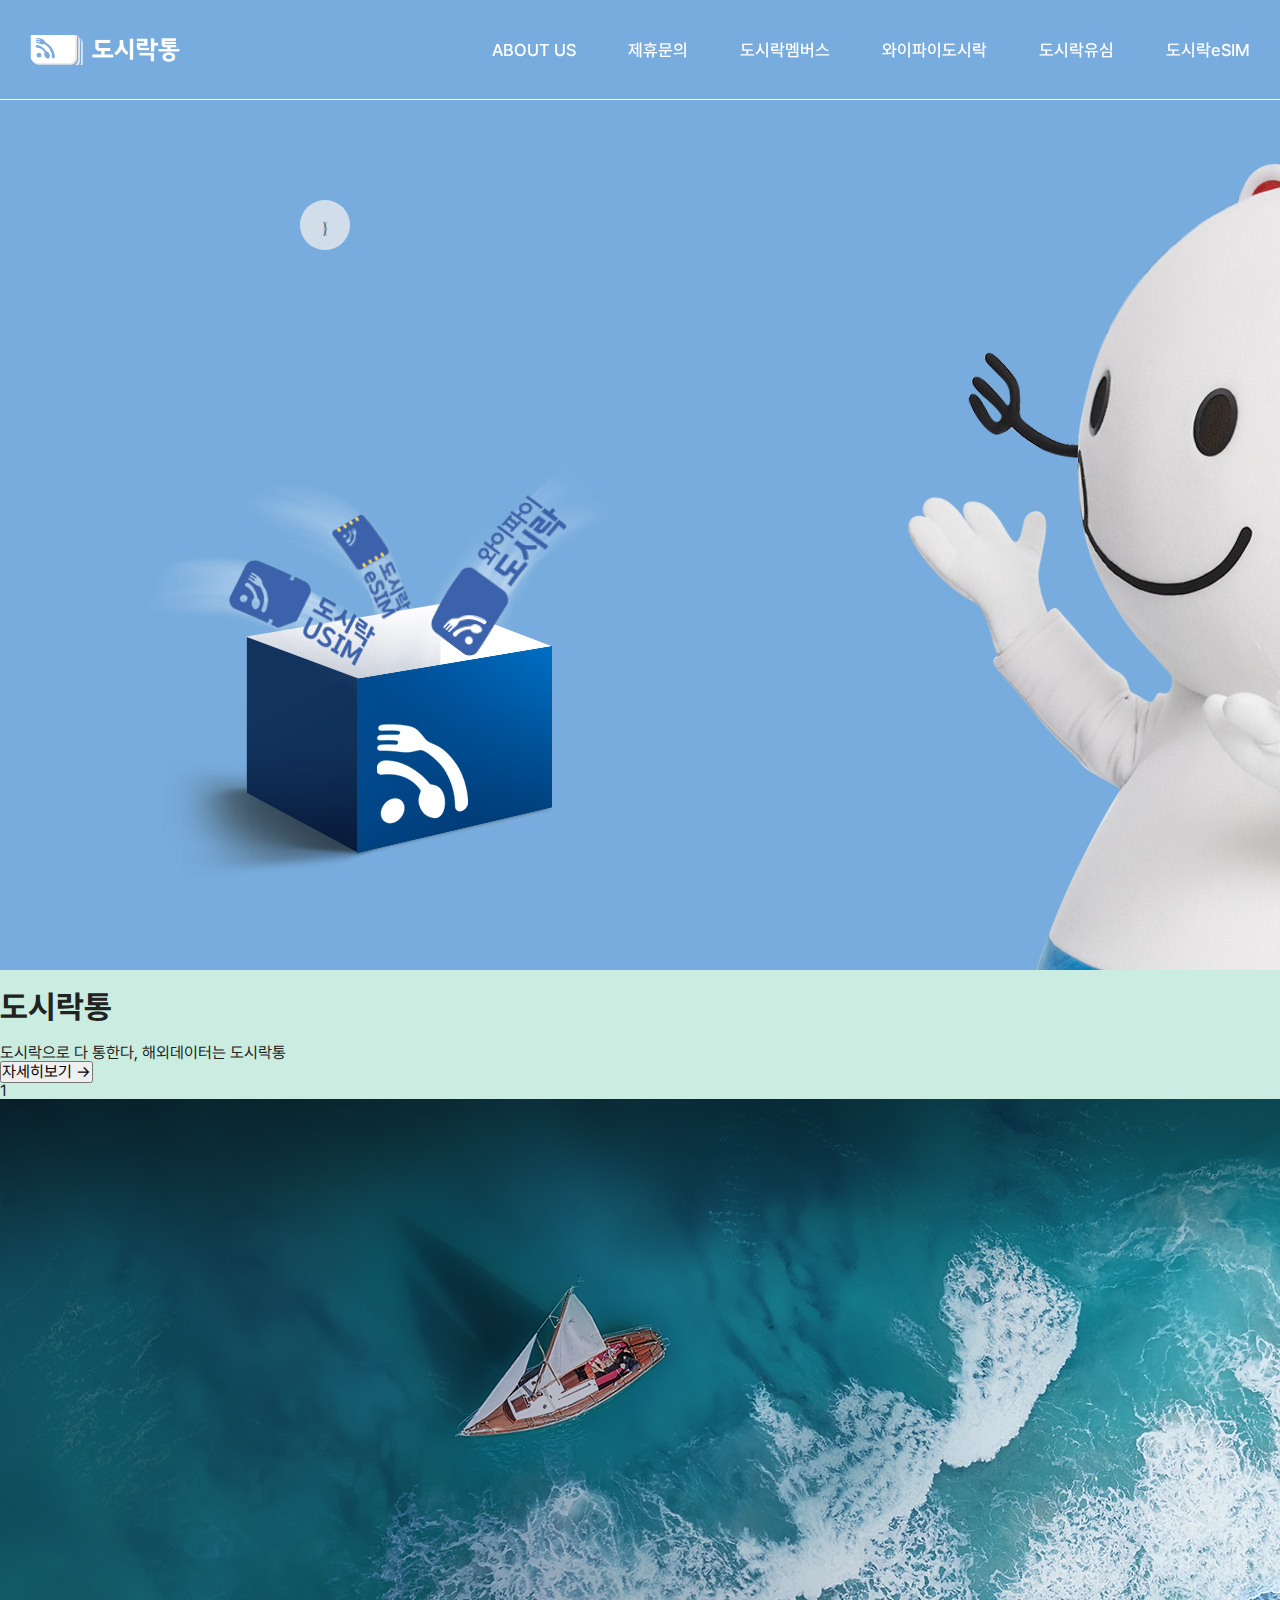
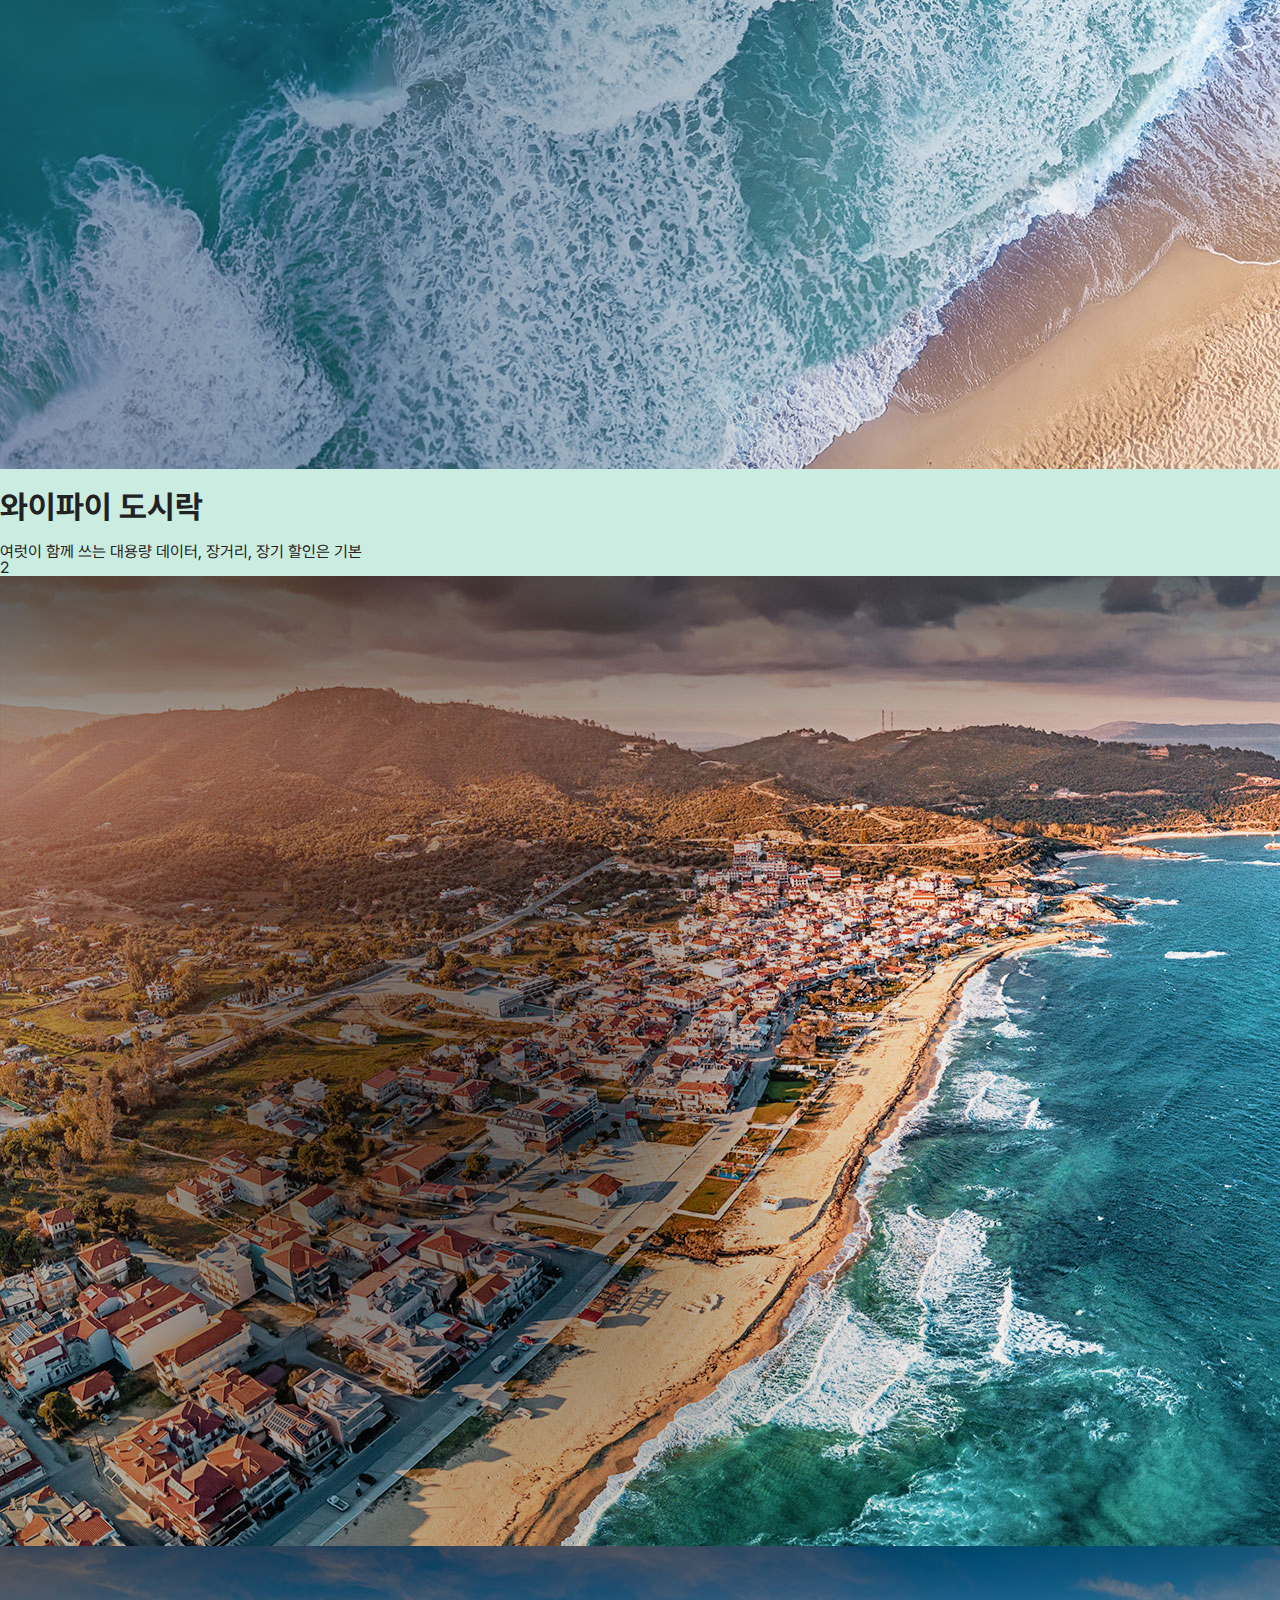
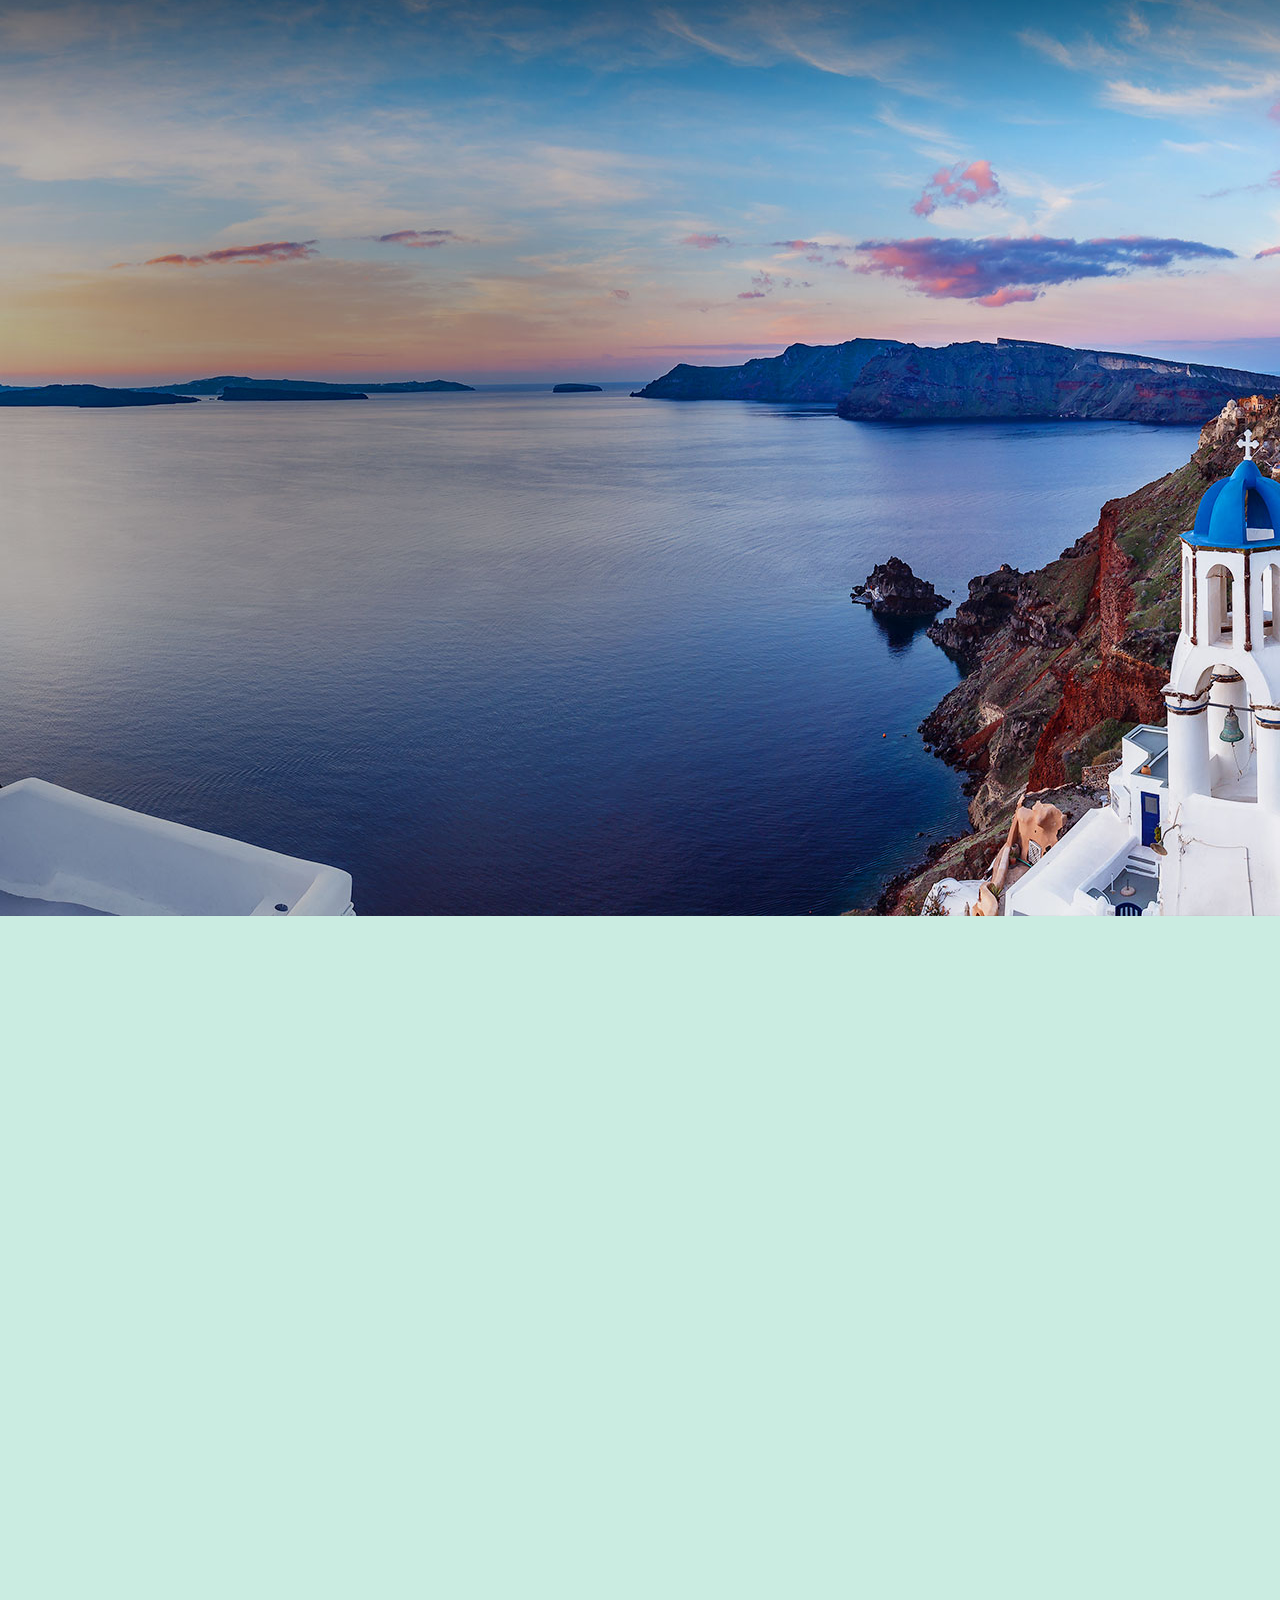
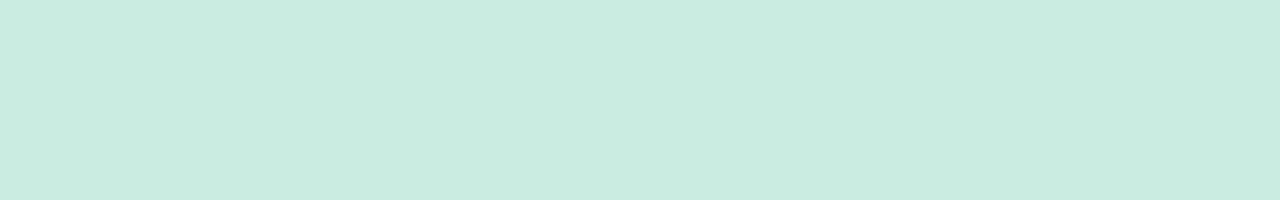
<file: 2023.07.17/dosirakong/index copy.html>
<!DOCTYPE html>
<html lang="ko">
    <head>
        <meta charset="UTF-8" />
        <meta http-equiv="X-UA-Compatible" content="IE=edge" />
        <meta name="viewport" content="width=device-width, initial-scale=1, minimum-scale=1, maximum-scale=1, user-scalable=no" />
        <meta name="format-detection" content="telephone=no" />
        <link rel="stylesheet" href="css/style copy.css" />
        <!-- apple touch 아이콘 만들어 넣기 -->
        <link rel="shortcut icon" href="https://d01.wifidosirak.com/tong/images/common/favicon.png" />
        <title>도시락으로 다 통한다, 해외 데이터는 도시락통</title>
        <!-- SEO -->
        <meta name="title" content="도시락으로 다 통한다, 해외데이터는 도시락통" />
        <meta
            name="keywords"
            content="와이파이도시락, 도시락유심, 도시락eSIM, 포켓와이파이, 유심, 와이파이에그, ESIM, 유심칩,로밍, 해외로밍, 해외유심, 데이터로밍, 인천공항유심, e심, 유심구매, 베트남유심, 유럽유심, 미국유심, 태국유심, 필리핀유심"
        />
        <meta name="author" content="WIDEMOBILE" />
        <meta name="description" content="도시락으로 다 통한다,해외 데이터는 도시락통! 와이파이도시락, 도시락유심, 도시락eSIM을 모두 담은 도시락통" />
        <meta name="Robots" content="noindex, nofollow" />
        <!-- Open Graph -->
        <meta property="og:type" content="website" />
        <meta property="og:title" content="도시락으로 다 통한다,해외 데이터는 도시락통" />
        <meta property="og:site_name" content="도시락으로 다 통한다, 해외 데이터는 도시락통" />
        <meta property="og:description" content="도시락으로 다 통한다, 해외 데이터는 도시락통! 와이파이도시락, 도시락유심, 도시락eSIM을모두 담은 도시락통" />
        <meta property="og:image" content="https://d01.wifidosirak.com/tong/images/common/dosiraktong.png" />
        <meta property="og:url" content="https://www.dosiraktong.com" />
        <link rel="canonical" href="https://www.dosiraktong.com" />
        <!-- Twitter -->
        <meta name="twitter:title" content="도시락으로 다 통한다, 해외 데이터는 도시락통" />
        <meta name="twitter:description" content="도시락으로 다 통한다, 해외 데이터는 도시락통! 와이파이도시락, 도시락유심, 도시락eSIM을모두 담은 도시락통" />
        <script src="js/respond.min.js"></script>
        <!--[if lt IE 9]>
            <script src="js/html5shiv.js"></script>
        <![endif]-->
        <!-- CSS3 적용 -->
        <!-- <script src="js/prefixfree.min.js"></script> -->
        <!-- css 초기화 -->
        <link rel="stylesheet" href="css/normalize.css" />
        <!-- js -->
        <script src="js/script.js"></script>
    </head>
    <body>
        <!-- 안내창 -->
        <!-- gotop -->
        <div class="wrap">
            <!-- 상단 -->
            <header class="header">
                <a href="index.html" class="logo"></a>
                <nav class="nav">
                    <ul class="gnb">
                        <li>
                            <a href="#"><span>ABOUT US</span></a>
                        </li>
                        <li>
                            <a href="#"><span>제휴문의</span></a>
                        </li>
                        <li>
                            <a href="#"><span>도시락멤버스</span></a>
                        </li>
                        <li>
                            <a href="#"><span>와이파이도시락</span></a>
                        </li>
                        <li>
                            <a href="#"><span>도시락유심</span></a>
                        </li>
                        <li>
                            <a href="#"><span>도시락eSIM</span></a>
                        </li>
                    </ul>
                </nav>
                <button class="mbt">
                    <span></span>
                    <span></span>
                    <span></span>
                </button>
                <!-- 모바일 gnb -->
                <div class="nav-mb">
                    <ul class="nav-mb-gnb">
                        <li><a href="#">ABOUT US</a></li>
                        <li><a href="#">제휴문의</a></li>
                        <li><a href="#">도시락멤버스</a></li>
                        <li><a href="#">와이파이도시락</a></li>
                        <li><a href="#">도시락유심</a></li>
                        <li><a href="#">도시락eSIM</a></li>
                    </ul>
                </div>
            </header>
            <!-- 비주얼 -->
            <div class="visual">
                <div class="main-img" id="content">
                    <img src="images/main_visual_1.jpg" alt="visual_1" />
                    <h1>도시락통</h1>
                    <p>도시락으로 다 통한다, 해외데이터는 도시락통</p>
                    <button class="button">자세히보기 →</button>
                    <p>1</p>
                    <span></span>
                    <img src="images/main_visual_2.jpg" alt="visual_2" />
                    <h1>와이파이 도시락</h1>
                    <p>여럿이 함께 쓰는 대용량 데이터, 장거리, 장기 할인은 기본</p>
                    <p>2</p>
                    <img src="images/main_visual_3.jpg" alt="visual_3" />
                    <img src="images/main_visual_4.jpg" alt="visual_4" />
                    <button class="prev" id="prne">&lang;</button>
                    <button class="next" id="prne">&rang;</button>
                </div>
                <div class="main-text"></div>
            </div>
            <!-- 서비스 -->
            <!-- 소개 -->
            <!-- 비지니스 -->
            <!-- 하단 -->
        </div>
    </body>
</html>
</file>
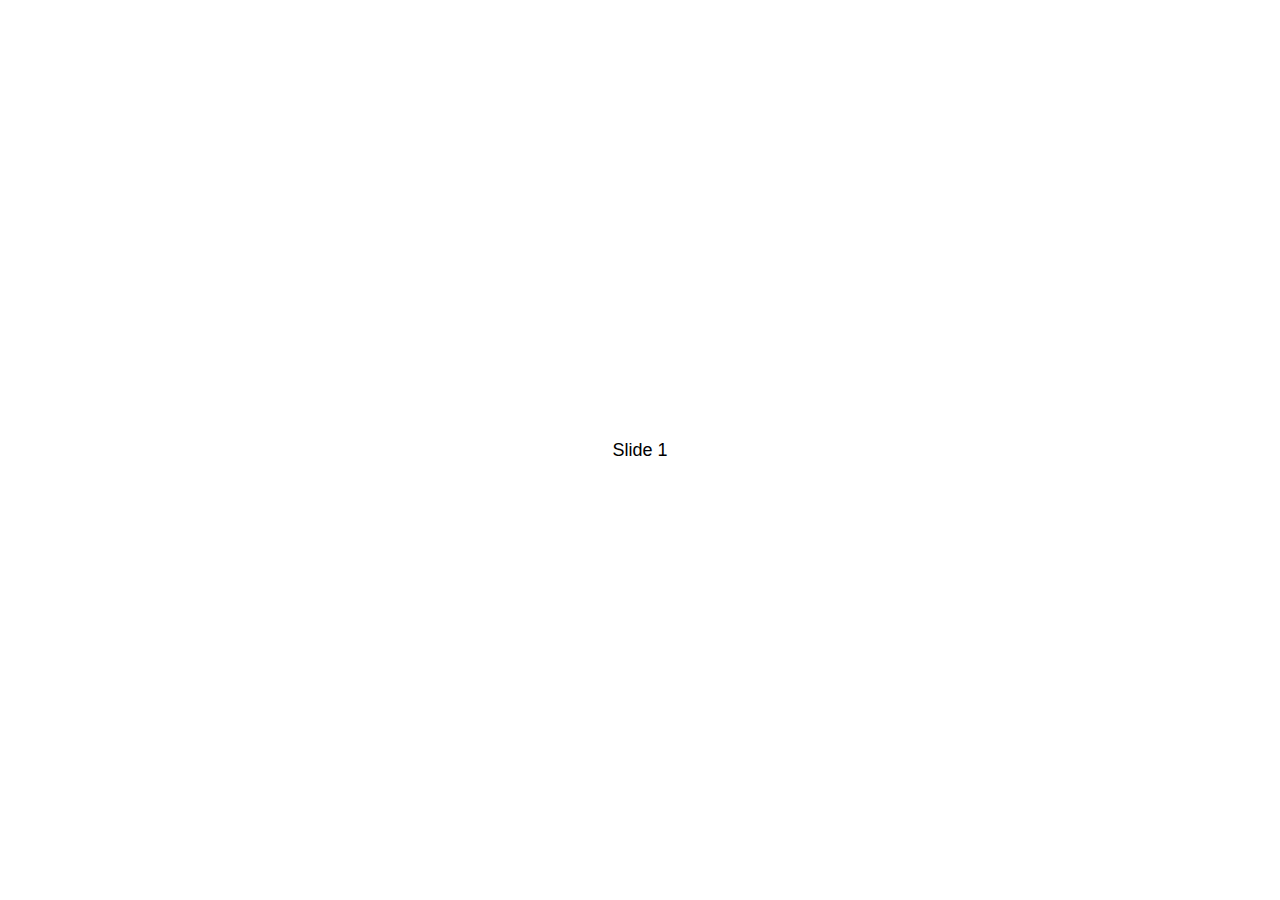
<file: 2023.07.17/dosirakong/swiper copy.html>
<!DOCTYPE html>
<html lang="en">
  <head>
    <meta charset="utf-8" />
    <title>Swiper demo</title>
    <meta
      name="viewport"
      content="width=device-width, initial-scale=1, minimum-scale=1, maximum-scale=1"
    />
    <!-- Link Swiper's CSS -->
    <link
      rel="stylesheet"
      href="https://cdn.jsdelivr.net/npm/swiper@10/swiper-bundle.min.css"
    />

    <!-- Demo styles -->
    <style>
      html,
      body {
        position: relative;
        height: 100%;
      }

      body {
        background: #eee;
        font-family: Helvetica Neue, Helvetica, Arial, sans-serif;
        font-size: 14px;
        color: #000;
        margin: 0;
        padding: 0;
      }

      .swiper {
        width: 100%;
        height: 100%;
      }

      .swiper-slide {
        text-align: center;
        font-size: 18px;
        background: #fff;
        display: flex;
        justify-content: center;
        align-items: center;
      }

      .swiper-slide img {
        display: block;
        width: 100%;
        height: 100%;
        object-fit: cover;
      }
      .swiper-pogination-bullet {
        background-color: red;
      }
      .swiper-pogination-bullet-active {
        background-color: rgb(45, 197, 25);
      }
    </style>
  </head>

  <body>
    <!-- Swiper -->
    <div class="swiper mySwiper">
      <div class="swiper-wrapper">
        <div class="swiper-slide">Slide 1</div>
        <div class="swiper-slide">Slide 2</div>
        <div class="swiper-slide">Slide 3</div>
        <div class="swiper-slide">Slide 4</div>
        <div class="swiper-slide">Slide 5</div>
        <div class="swiper-slide">Slide 6</div>
        <div class="swiper-slide">Slide 7</div>
        <div class="swiper-slide">Slide 8</div>
        <div class="swiper-slide">Slide 9</div>
      </div>
    </div>

    <!-- Swiper JS -->
    <script src="https://cdn.jsdelivr.net/npm/swiper@10/swiper-bundle.min.js"></script>

    <!-- Initialize Swiper -->
    <script>
      var swiper = new Swiper(".mySwiper", {});
    </script>
  </body>
</html>
</file>
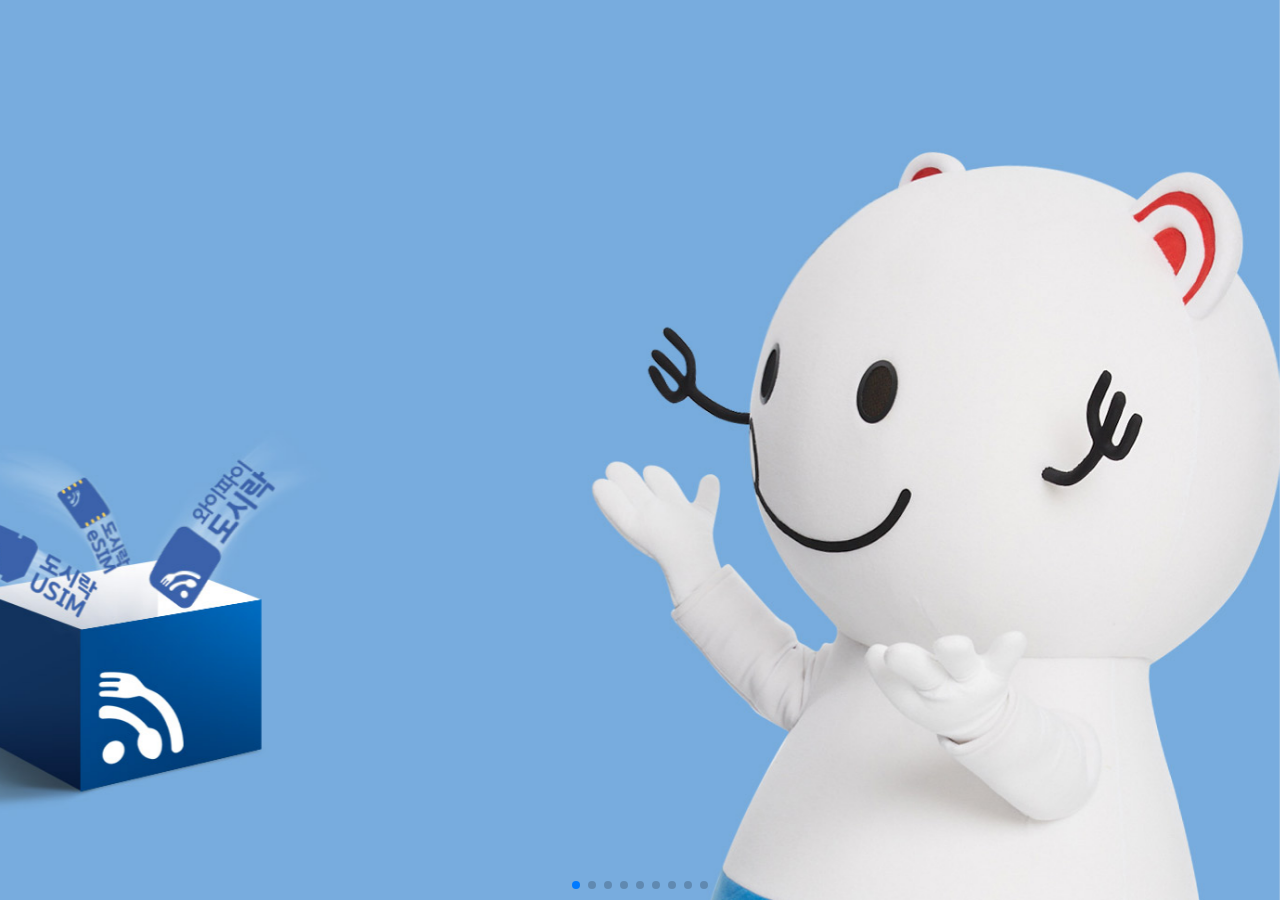
<file: 2023.07.17/dosirakong/swiper.html>
<!DOCTYPE html>
<html lang="en">

<head>
  <meta charset="utf-8" />
  <title>Swiper demo</title>
  <meta name="viewport" content="width=device-width, initial-scale=1, minimum-scale=1, maximum-scale=1" />
  <!-- Link Swiper's CSS -->
  <link rel="stylesheet" href="https://cdn.jsdelivr.net/npm/swiper@10/swiper-bundle.min.css" />

  <!-- Demo styles -->
  <style>
    html,
    body {
      position: relative;
      height: 100%;
    }

    body {
      background: #eee;
      font-family: Helvetica Neue, Helvetica, Arial, sans-serif;
      font-size: 14px;
      color: #000;
      margin: 0;
      padding: 0;
    }

    .swiper {
      width: 100%;
      height: 100%;
    }

    .swiper-slide {
      text-align: center;
      font-size: 18px;
      background: #fff;
      display: flex;
      justify-content: center;
      align-items: center;
    }

    .swiper-slide img {
      display: block;
      width: 100%;
      height: 100%;
      object-fit: cover;
    }
  </style>
</head>

<body>
  <!-- Swiper -->
  <div class="swiper mySwiper">
    <div class="swiper-wrapper">
      <div class="swiper-slide"><img src="images/main_visual_1.jpg" alt=""></div>
      <div class="swiper-slide"><img src="images/main_visual_2.jpg" alt=""></div>
      <div class="swiper-slide"><img src="images/main_visual_3.jpg" alt=""></div>
      <div class="swiper-slide"><img src="images/main_visual_4.jpg" alt=""></div>
      <div class="swiper-slide">Slide 5</div>
      <div class="swiper-slide">Slide 6</div>
      <div class="swiper-slide">Slide 7</div>
      <div class="swiper-slide">Slide 8</div>
      <div class="swiper-slide">Slide 9</div>
    </div>
    <div class="swiper-pagination"></div>
  </div>

  <!-- Swiper JS -->
  <script src="https://cdn.jsdelivr.net/npm/swiper@10/swiper-bundle.min.js"></script>

  <!-- Initialize Swiper -->
  <script>
    var swiper = new Swiper(".mySwiper", {
      pagination: {
        el: ".swiper-pagination",
      },
    });
  </script>
</body>

</html>
</file>
<file: 2023.07.17/dosirakong/css/style copy.css>
@charset "utf-8";
@import url("font/font.css");
* {
    margin: 0;
    padding: 0;
    box-sizing: border-box;
}
ul,
li {
    list-style: none;
}
a {
    color: #333;
    text-decoration: none;
}
img {
    vertical-align: middle;
    border: 0;
}
html {
    font-size: 16px;
}
body {
    font-family: "Pretendard", sans-serif;
    font-size: 16px;
    line-height: 1;
    letter-spacing: 0;
    font-weight: 400;
    color: #222;
    word-break: keep-all;
    background-color: rgb(202, 236, 225);
    height: 5000px;
}
/* 레이아웃 */
.wrap {
    position: relative;
    display: block;
}
/* 상단 */
.header {
    position: fixed;
    left: 0;
    top: 0;
    display: flex;
    justify-content: space-between;
    align-items: center;
    padding: 0 60px;
    width: 100%;
    height: 100px;
    background-color: brown;
    background-color: rgba(255, 255, 255, 0);
    border-bottom: 1px solid rgba(255, 255, 255, 1);
    z-index: 9999;
    transition: all 0.5s;
}
.logo {
    position: relative;
    width: 125px;
    height: 30px;
    background: url("../images/logo_white.png") no-repeat center;
    background-size: cover;
    transition: all 0.5s;
}
.header.active {
    height: 80px;
    background-color: rgba(255, 255, 255, 1);
}
.header.active .logo {
    background: url("../images/logo.png") no-repeat center;
    background-size: cover;
}
.header.active .gnb a {
    color: #222;
    line-height: 80px;
}
.header.active .gnb a span::after {
    background: #222;
}
.nav {
    display: block;
}
.gnb {
    display: flex;
    margin-right: -34px;
    transition: all 0.5s;
}
.gnb > li > a {
    display: block;
    padding: 0 34px;
    line-height: 100px;
    font-size: 17px;
    font-weight: 500;
    color: #fff;
    transition: line-height 0.5s, padding 0.5s;
}
.gnb > li > a > span {
    position: relative;
}
.gnb > li > a > span::after {
    content: "";
    position: absolute;
    left: 0;
    bottom: -5px;
    width: 0;
    opacity: 0;
    height: 2px;
    background-color: #fff;
    transition: width 0.5s, opacity 0.5s;
}
.gnb > li > a:hover > span::after {
    opacity: 1;
    width: 100%;
}
/* 모바일 메뉴 */
.mbt {
    position: absolute;
    display: none;
    right: 20px;
    top: 50%;
    transform: translateY(-50%);
    width: 30px;
    height: 22px;
    font-size: 0;
    border: 0;
    background-color: transparent;
    cursor: pointer;
}
.mbt span {
    position: absolute;
    left: 0;
    top: 0;
    display: block;
    width: 100%;
    height: 2px;
    background-color: #fff;
    transition: background 0.3s;
}
.mbt.active span {
    background-color: #222;
}
.mbt span:nth-child(1) {
    top: 0;
    transform-origin: 0 50%;
    transition: transform 0.3s;
}
.mbt.ani span:nth-child(1) {
    transform: rotate(45deg);
}
.mbt span:nth-child(2) {
    top: 50%;
    transform-origin: 0 50%;
    transition: transform 0.3s;
}
.mbt.ani span:nth-child(2) {
    opacity: 0;
}
.mbt span:nth-child(3) {
    top: 100%;
    transform-origin: 0 50%;
    transition: transform 0.3s;
}
.mbt.ani span:nth-child(3) {
    transform: rotate(-45deg);
}
/* 모바일 gnb */
.nav-mb {
    position: absolute;
    top: 70px;
    left: 100%;
    display: block;
    width: 100%;
    height: calc(100vh - 70px);
    background-color: #fff;
    opacity: 0;
    transition: left 0.3s ease-in-out, opacity 0.3s ease-in-out;
}
.nav-mb.active {
    left: 0%;
    opacity: 1;
}
.nav-mb-gnb li {
    line-height: 67px;
}
.nav-mb-gnb li a {
    display: block;
    padding: 0 40px;
    font-size: 24px;
    color: #222;
    border-bottom: 1px solid #e5e5e5;
}
@media screen and (max-width: 1280px) {
    .header {
        padding: 0 30px;
    }
    .logo {
        width: 150px;
    }
    .gnb {
        margin-right: -26px;
    }
    .gnb > li > a {
        padding: 0 26px;
    }
}
@media screen and (max-width: 1024px) {
    .logo {
        width: 120px;
    }
    .header {
        height: 70px;
    }
    .gnb {
        display: none;
    }
    .mbt {
        display: block;
    }
}
/* 비주얼 */
.visual{
    position: relative;
    display: block;
    width: 100%;
    height: 00vh;
}
#content img{
    position: relative;
    display: block;
}
/* 버튼 */
#prne{
    width: 50px;
    height: 50px;
    transform: translate();
    position: absolute;
    top: 200px;
    left: 300px;
    border: none;
    color: #333;
    padding: 20px;
    border-radius: 50%;
    /* background-color: transparent; */
    opacity: 50%;
}
#prev{
    left: 0;
}
#next{
    right: 0;
}
</file>
